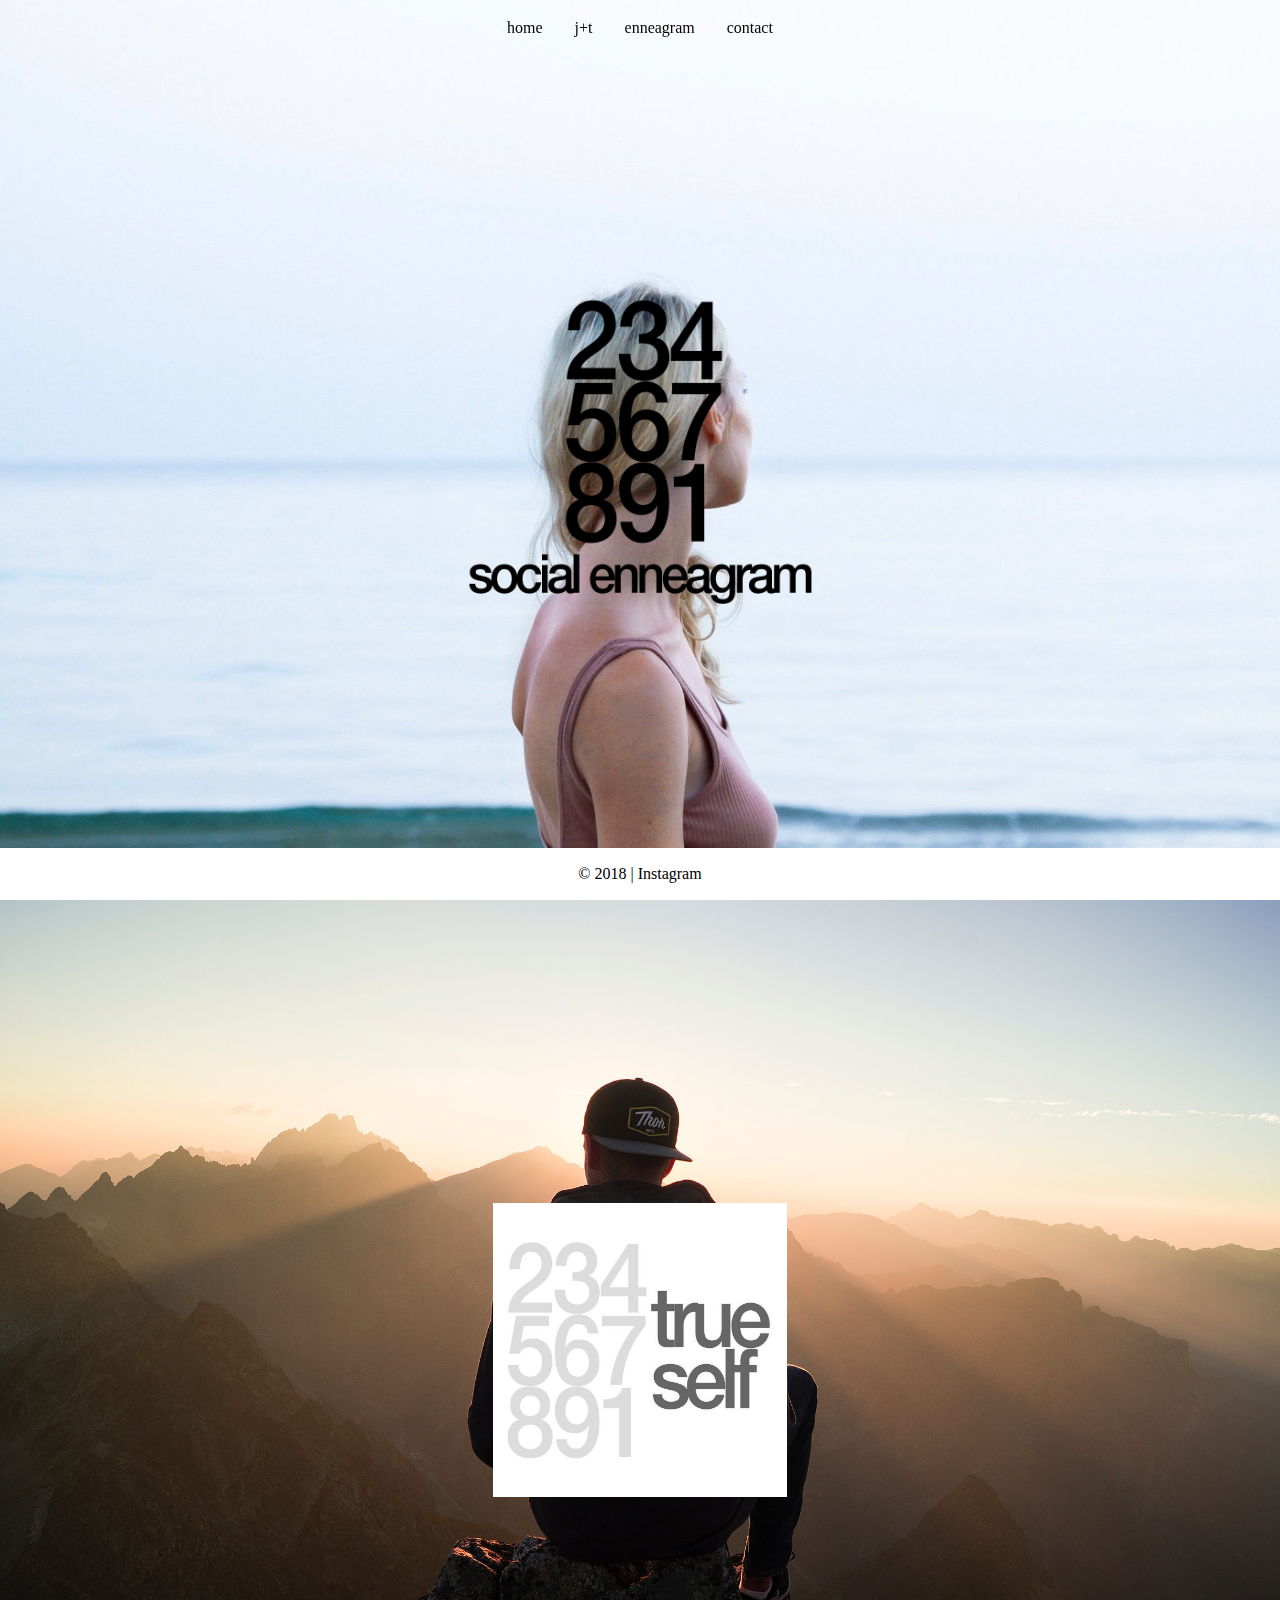
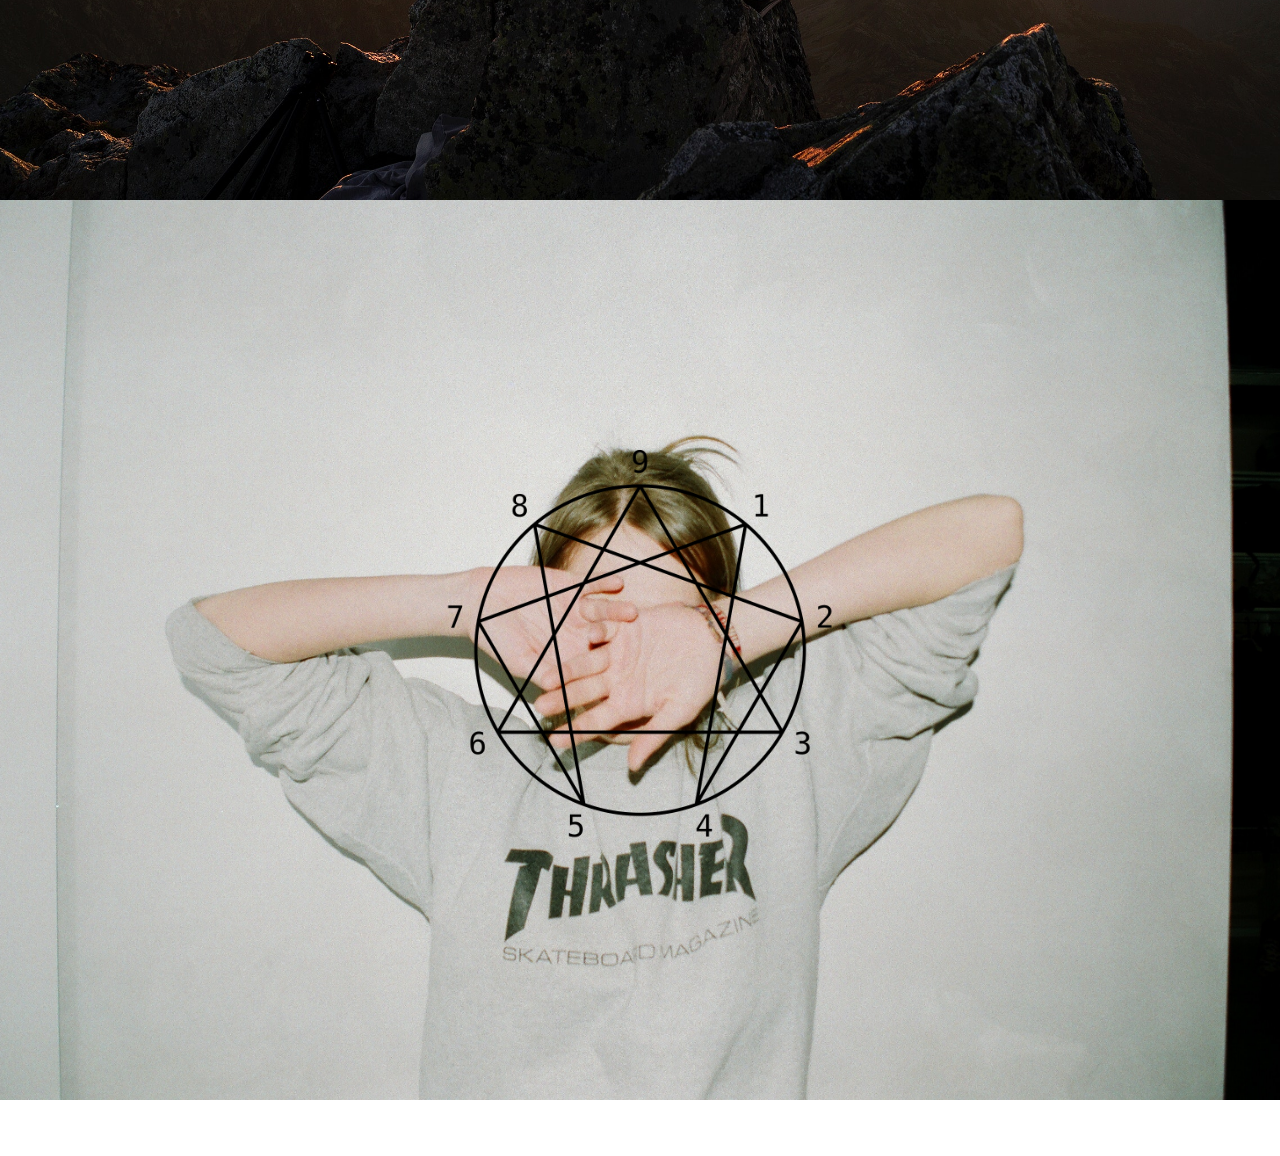
<file: index.html>
<!DOCTYPE html>
<html lang="en">

<head>
  <meta charset="UTF-8">
  <meta name="viewport" content="width=device-width, initial-scale=1.0">
  <meta http-equiv="X-UA-Compatible" content="ie=edge">
  <title>social enneagram</title>
  <!-- Main stylesheet -->
  <link rel="stylesheet" href="./assets/css/main.css">
</head>

<body>
  <figure class="mobile-menu">
    <img class="button" src="./assets/images/menu.png">
  </figure>
  <nav>
    <ul>
      <a href="#">
        <li>home</li>
      </a>
      <a href="about.html">
        <li>j+t</li>
      </a>
      <a href="enneagram.html">
        <li>enneagram</li>
      </a>
      <a href="contact.html">
        <li>contact</li>
      </a>
    </ul>
  </nav>
  <header class="section banner-one">
    <!-- <h1 class="">social enneagram</h1> -->
    <img src="./assets/images/logo.png">
  </header>
  <!-- Section One -->
  <section class="section banner-two">
    <img src="./assets/images/self-two.jpg">
  </section>
  <!-- Section Two -->
  <section class="section banner-three">
    <img src="./assets/images/enneagram.png">
  </section>
  <!-- Footer Section -->
  <footer>
    <p>&copy 2018 |
      <a href="https://instagram.com/socialenneagram" target="_blank">Instagram</a>
    </p>
  </footer>

  <!-- Main JS files -->
  <script src="./assets/js/main.js"></script>

</body>

</html>
</file>
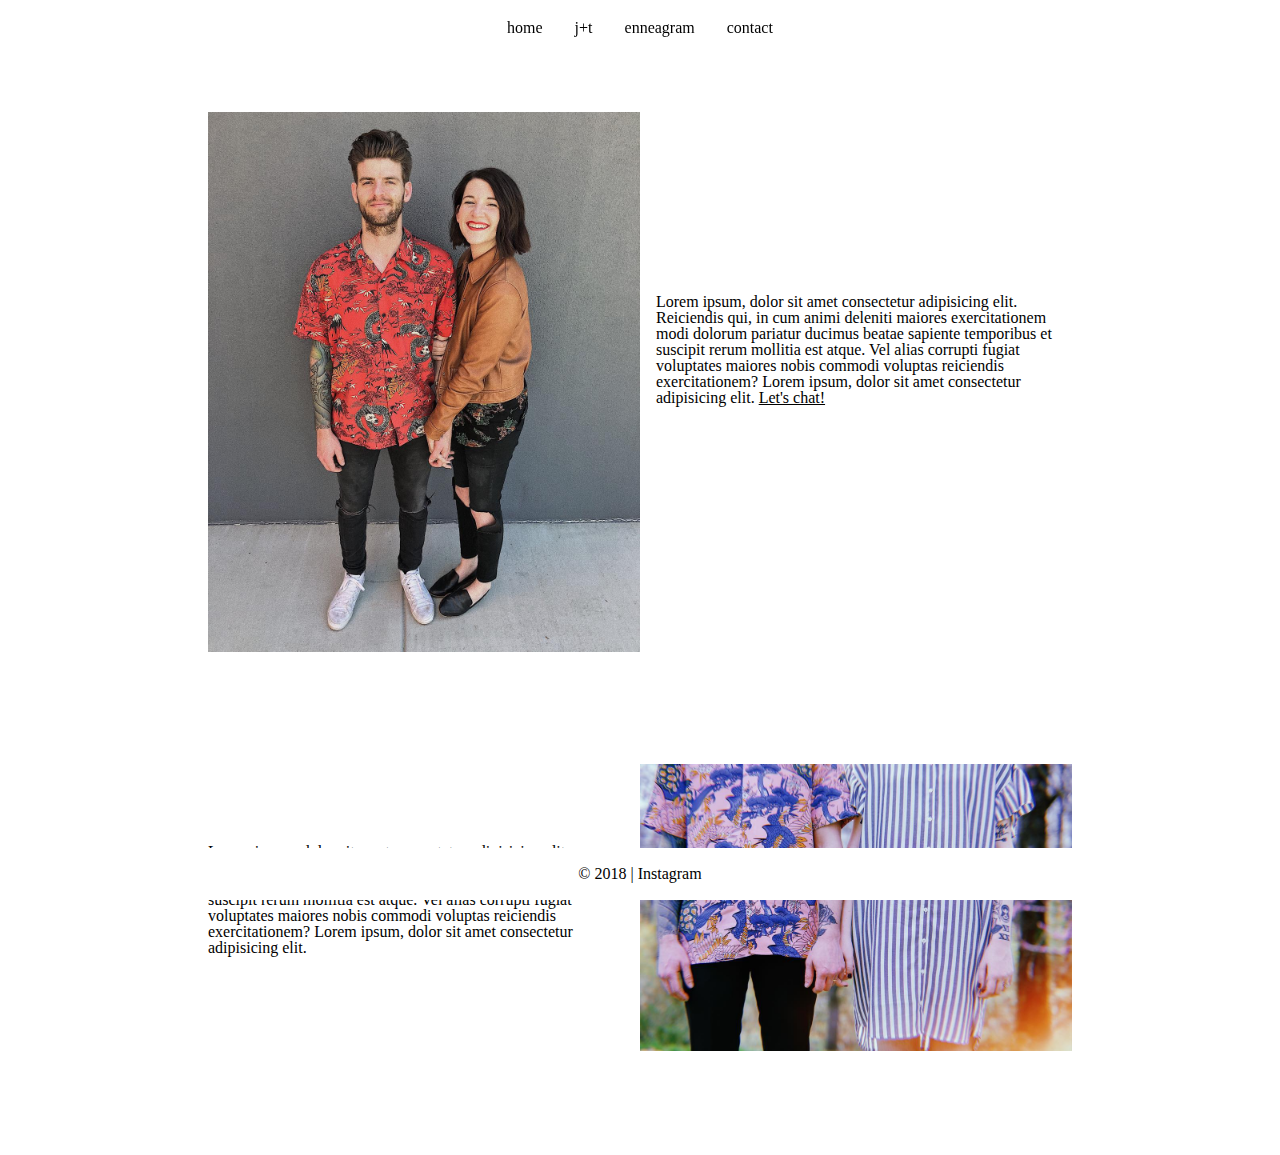
<file: about.html>
<!DOCTYPE html>
<html lang="en">

<head>
  <meta charset="UTF-8">
  <meta name="viewport" content="width=device-width, initial-scale=1.0">
  <meta http-equiv="X-UA-Compatible" content="ie=edge">
  <title>social enneagram</title>
  <!-- Main stylesheet -->
  <link rel="stylesheet" href="./assets/css/main.css">
</head>

<body>
  <figure class="mobile-menu">
    <img class="button" src="./assets/images/menu.png">
  </figure>
  <nav>
    <ul>
      <a href="index.html">
        <li>home</li>
      </a>
      <li>j+t</li>
      <a href="enneagram.html">
        <li>enneagram</li>
      </a>
      <a href="contact.html">
        <li>contact</li>
      </a>
    </ul>
  </nav>

  <!-- Section Three -->
  <!-- <div class="us">
    <!-- <img src="../images/us.jpg"> -->
  <section class="section about-us">
    <img src="./assets/images/jandt.jpg">
    <p>
      Lorem ipsum, dolor sit amet consectetur adipisicing elit. Reiciendis qui, in cum animi deleniti maiores exercitationem modi
      dolorum pariatur ducimus beatae sapiente temporibus et suscipit rerum mollitia est atque. Vel alias corrupti fugiat
      voluptates maiores nobis commodi voluptas reiciendis exercitationem? Lorem ipsum, dolor sit amet consectetur adipisicing
      elit.
      <a href="contact.html">
        <u>Let's chat!</u>
      </a>
    </p>
  </section>
  <section class="section about-us-two">
    <p>
      Lorem ipsum, dolor sit amet consectetur adipisicing elit. Reiciendis qui, in cum animi deleniti maiores exercitationem modi
      dolorum pariatur ducimus beatae sapiente temporibus et suscipit rerum mollitia est atque. Vel alias corrupti fugiat
      voluptates maiores nobis commodi voluptas reiciendis exercitationem? Lorem ipsum, dolor sit amet consectetur adipisicing
      elit.
    </p>
    <img src="./assets/images/us.jpg">
  </section>





  <!-- Footer Section -->
  <footer class="">
    <p>&copy 2018 |
      <a href="https://instagram.com/socialenneagram" target="_blank">Instagram</a>
    </p>
  </footer>



  <!-- Main JS files -->
  <script src="./assets/js/main.js"></script>
</body>

</html>
</file>
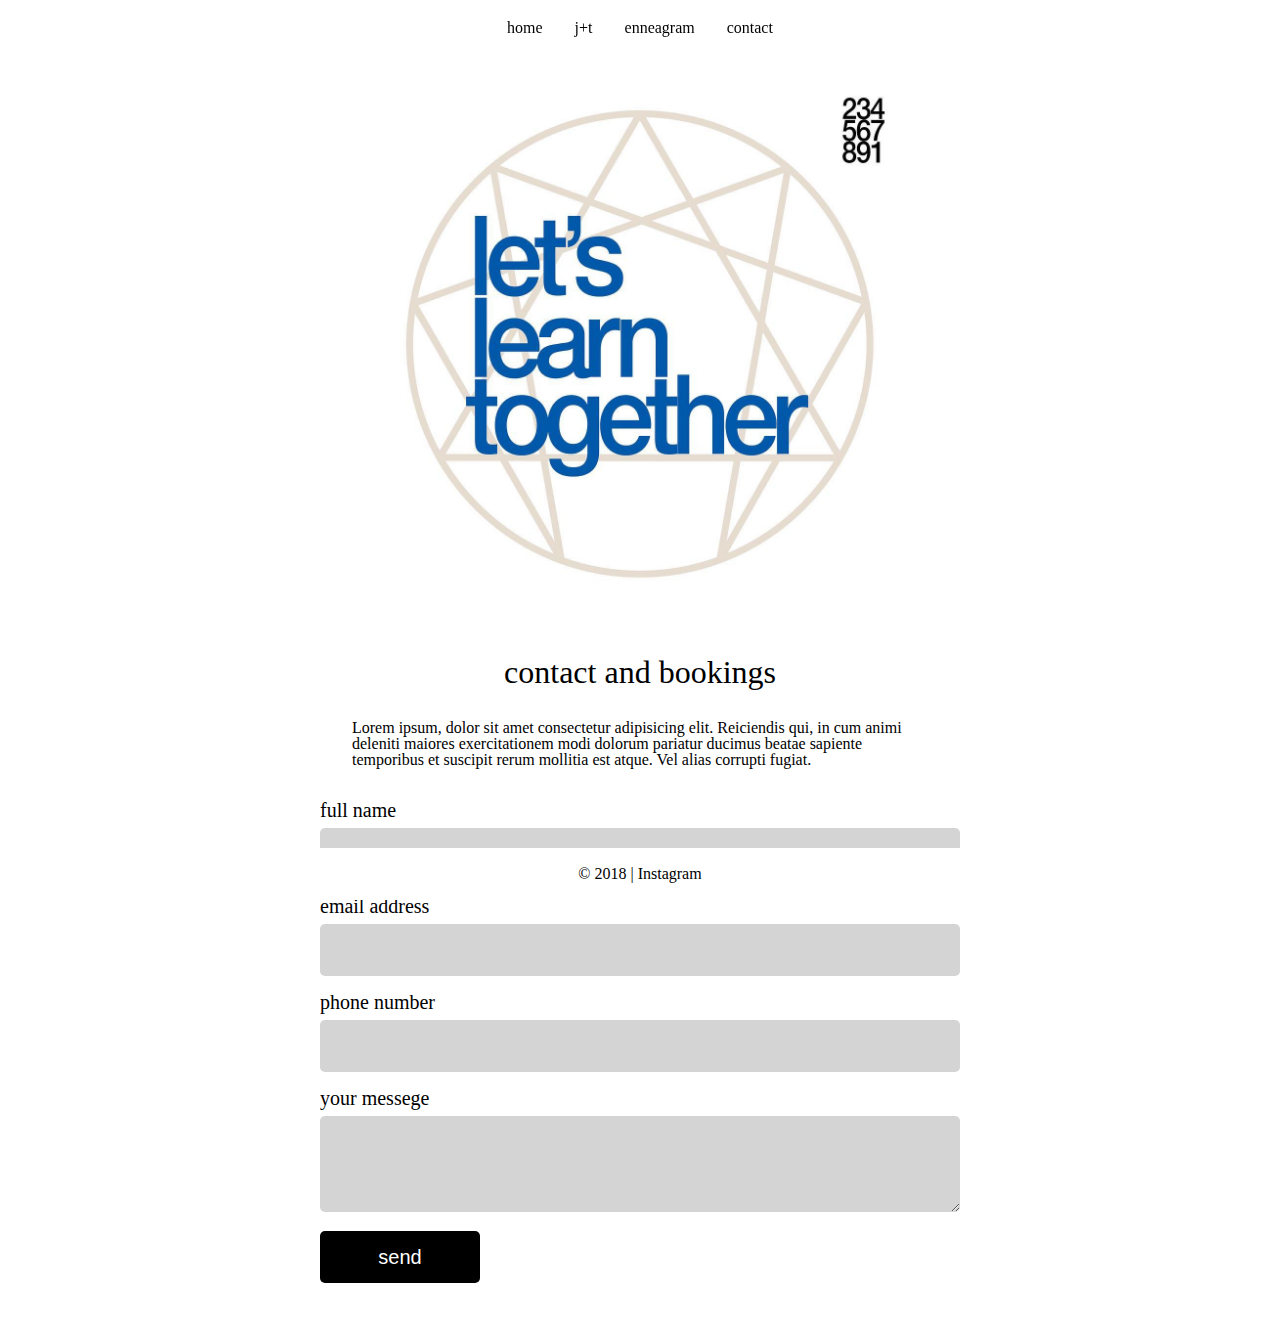
<file: contact.html>
<!DOCTYPE html>
<html lang="en">

<head>
  <meta charset="UTF-8">
  <meta name="viewport" content="width=device-width, initial-scale=1.0">
  <meta http-equiv="X-UA-Compatible" content="ie=edge">
  <title>social enneagram</title>
  <!-- Main stylesheet -->
  <link rel="stylesheet" href="./assets/css/main.css">
</head>

<body>
  <figure class="mobile-menu">
    <img class="button" src="./assets/images/menu.png">
  </figure>
  <nav>
    <ul>
      <a href="index.html">
        <li>home</li>
      </a>
      <a href="about.html">
        <li>j+t</li>
      </a>
      <a href="enneagram.html">
        <li>enneagram</li>
      </a>
      <li>contact</li>
    </ul>
  </nav>

  <!-- Section One -->
  <section class="section contact">
    <img src="./assets/images/learn.jpg">
    <h2>contact and bookings</h2>
    <p>
      Lorem ipsum, dolor sit amet consectetur adipisicing elit. Reiciendis qui, in cum animi deleniti maiores exercitationem modi
      dolorum pariatur ducimus beatae sapiente temporibus et suscipit rerum mollitia est atque. Vel alias corrupti fugiat.
    </p>
  </section>
  <!-- Form Section -->
  <div class="form-wrapper">
    <form name="signup" method="post">

      <fieldset>
        <label for="name">full name</label>
        <input type="text" id="name" name="name">

        <label for="mail">email address</label>
        <input type="email" id="mail" name="user_email">

        <label for="">phone number</label>
        <input type="number" id="number" name="user_number">

        <label>your messege</label>
        <textarea id="comment" name="user_comment"></textarea>
      </fieldset>
      <button href="#" id="submit" type="submit">send</button>
    </form>
  </div>




  <!-- Footer Section -->
  <footer>
    <p>&copy 2018 |
      <a href="https://instagram.com/socialenneagram" target="_blank">Instagram</a>
    </p>
  </footer>



  <!-- Main JS files -->
  <script src="./assets/js/main.js"></script>
</body>

</html>
</file>
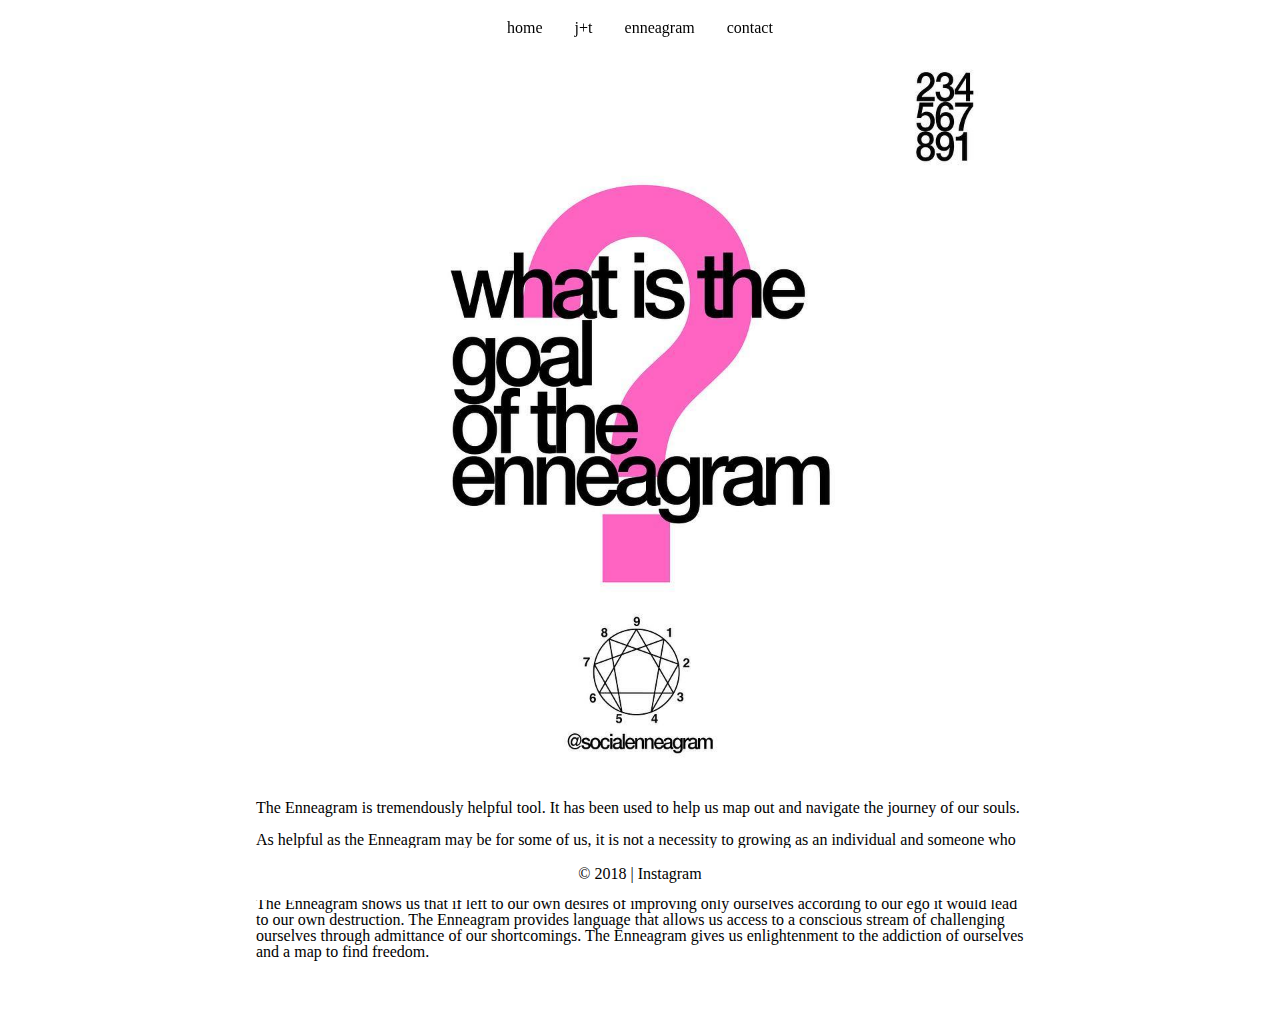
<file: enneagram.html>
<!DOCTYPE html>
<html lang="en">

<head>
  <meta charset="UTF-8">
  <meta name="viewport" content="width=device-width, initial-scale=1.0">
  <meta http-equiv="X-UA-Compatible" content="ie=edge">
  <title>social enneagram</title>
  <!-- Main stylesheet -->
  <link rel="stylesheet" href="./assets/css/main.css">
</head>

<body>
  <figure class="mobile-menu">
    <img class="button" src="./assets/images/menu.png">
  </figure>
  <nav>
    <ul>
      <a href="index.html">
        <li>home</li>
      </a>
      <a href="about.html">
        <li>j+t</li>
      </a>
      <li>enneagram</li>
      <a href="contact.html">
        <li>contact</li>
      </a>
    </ul>
  </nav>

  <!-- Section One -->
  <section class="section enneagram">
    <img src="./assets/images/what.jpg">
    <p>
      The Enneagram is tremendously helpful tool. It has been used to help us map out and navigate the journey of our souls.
    </p>

    <p>
      As helpful as the Enneagram may be for some of us, it is not a necessity to growing as an individual and someone who loves.
      The goal of the Enneagram is to assist solely in the goal of self improvement but in fact to become aware of our True
      Self.
    </p>

    <p>
      The Enneagram shows us that if left to our own desires of improving only ourselves according to our ego it would lead to
      our own destruction. The Enneagram provides language that allows us access to a conscious stream of challenging ourselves
      through admittance of our shortcomings. The Enneagram gives us enlightenment to the addiction of ourselves and a map
      to find freedom.
    </p>
  </section>





  <!-- Footer Section -->
  <footer>
    <p>&copy 2018 |
      <a href="https://instagram.com/socialenneagram" target="_blank">Instagram</a>
    </p>
  </footer>



  <!-- Main JS files -->
  <script src="./assets/js/main.js"></script>
</body>

</html>
</file>
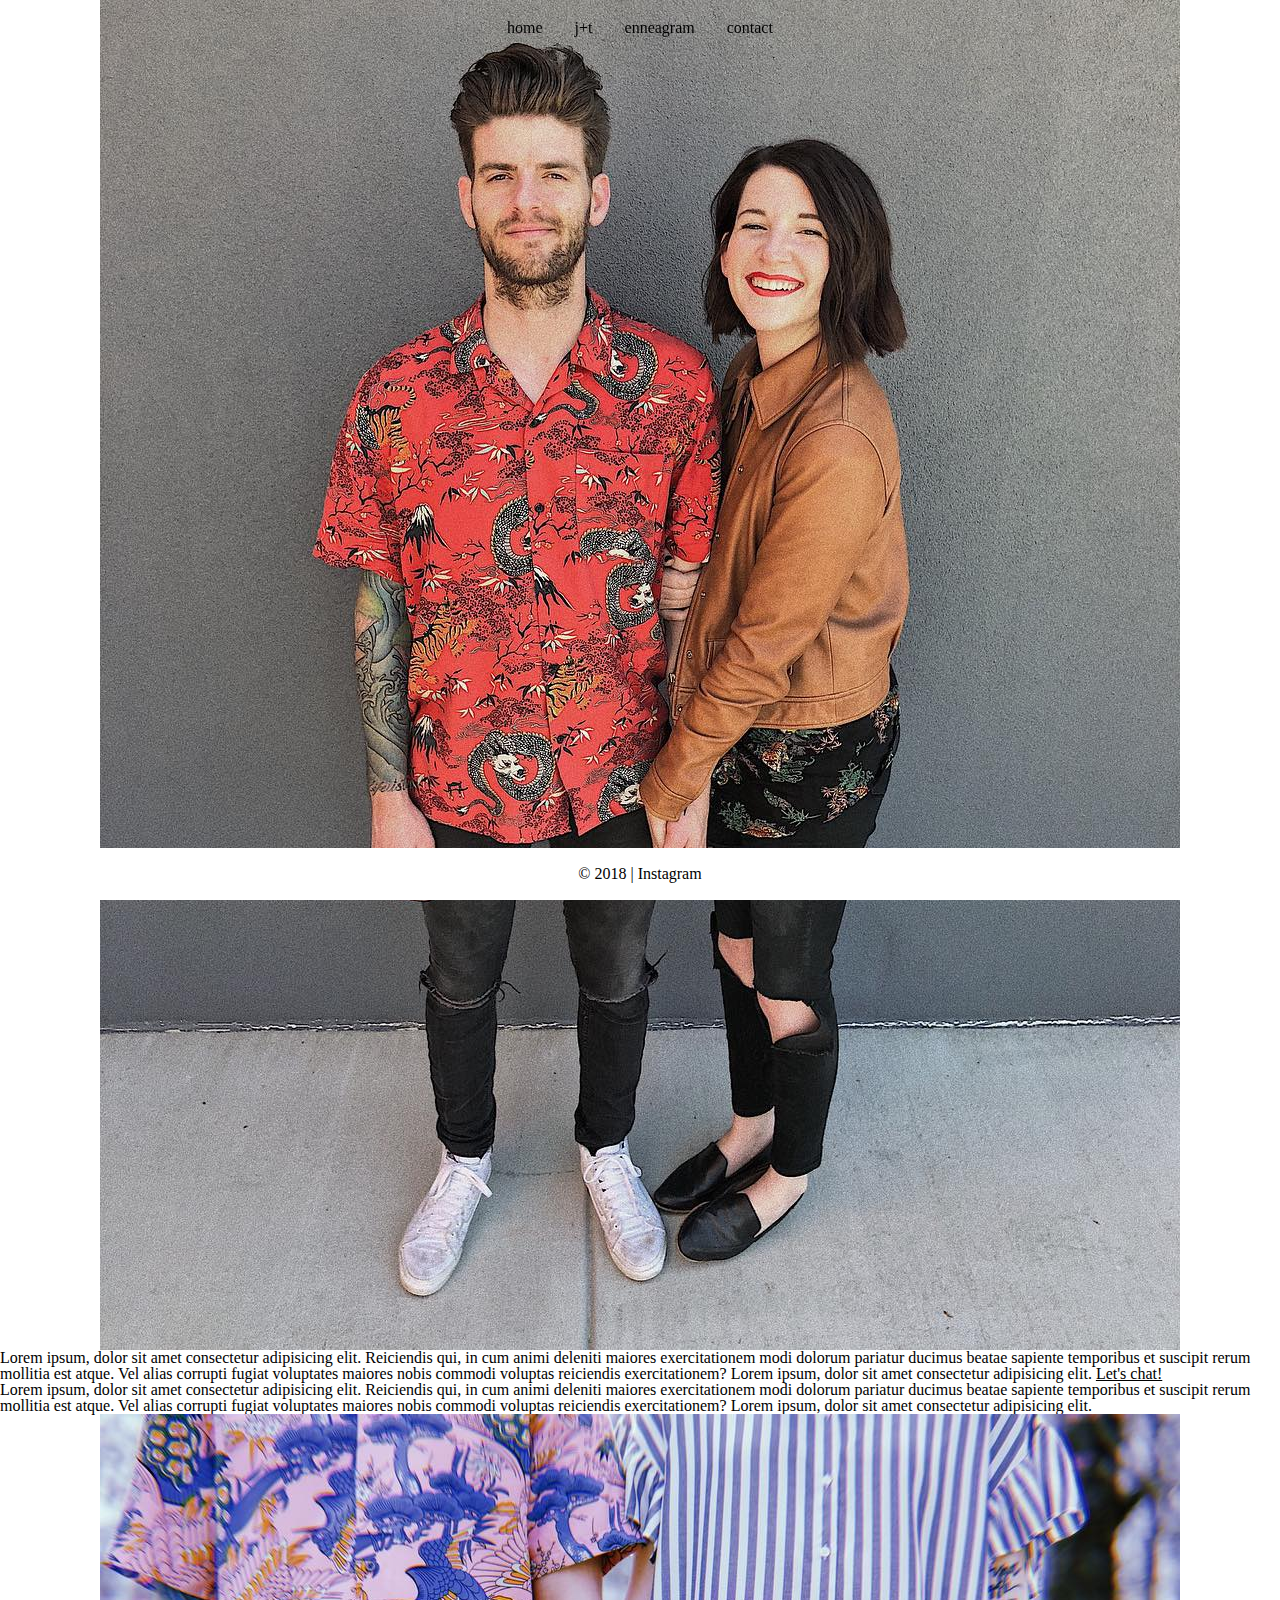
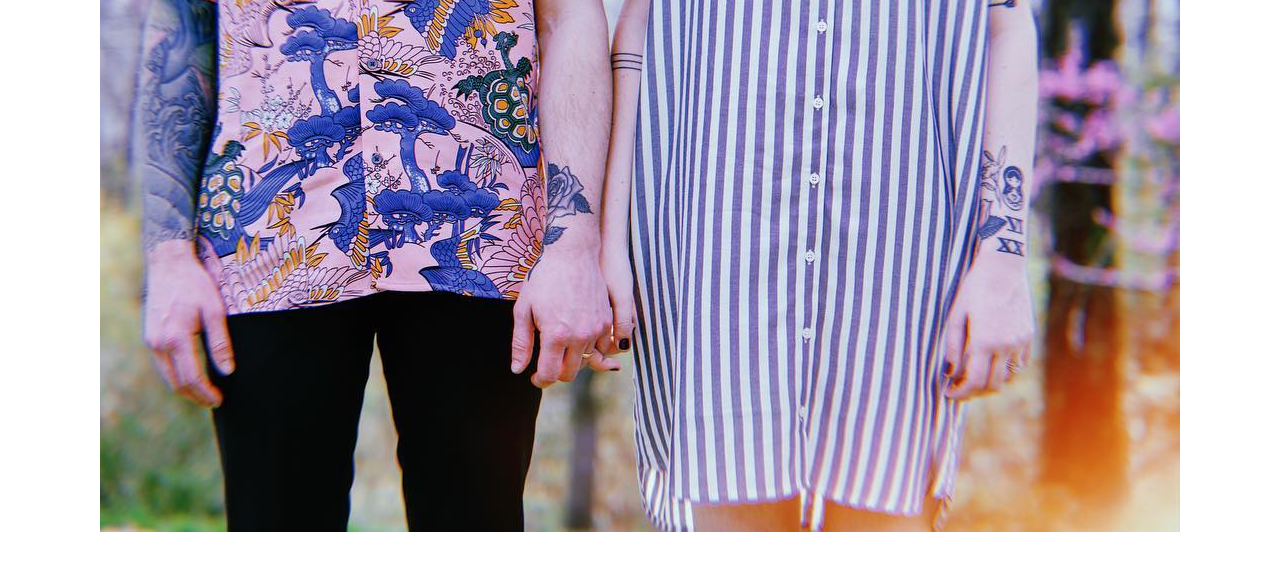
<file: assets/pages/about.html>
<!DOCTYPE html>
<html lang="en">

<head>
  <meta charset="UTF-8">
  <meta name="viewport" content="width=device-width, initial-scale=1.0">
  <meta http-equiv="X-UA-Compatible" content="ie=edge">
  <title>social enneagram</title>
  <!-- Main stylesheet -->
  <link rel="stylesheet" href="../css/main.css">
</head>

<body>
  <figure class="mobile-menu">
    <img class="button" src="../images/menu.png">
  </figure>
  <nav class="">
    <ul class="">
      <a href="../../index.html">
        <li>home</li>
      </a>
      <li>j+t</li>
      <a href="enneagram.html">
        <li>enneagram</li>
      </a>
      <a href="contact.html">
        <li>contact</li>
      </a>
    </ul>
  </nav>

  <!-- Section Three -->
  <!-- <div class="us">
    <!-- <img src="../images/us.jpg"> -->
  <section class="section section-three">
    <img src="../images/jandt.jpg">
    <p>
      Lorem ipsum, dolor sit amet consectetur adipisicing elit. Reiciendis qui, in cum animi deleniti maiores exercitationem modi
      dolorum pariatur ducimus beatae sapiente temporibus et suscipit rerum mollitia est atque. Vel alias corrupti fugiat
      voluptates maiores nobis commodi voluptas reiciendis exercitationem? Lorem ipsum, dolor sit amet consectetur adipisicing
      elit.
      <a href="contact.html">
        <u>Let's chat!</u>
      </a>
    </p>
  </section>
  <section class="section section-three-one">
    <p>
      Lorem ipsum, dolor sit amet consectetur adipisicing elit. Reiciendis qui, in cum animi deleniti maiores exercitationem modi
      dolorum pariatur ducimus beatae sapiente temporibus et suscipit rerum mollitia est atque. Vel alias corrupti fugiat
      voluptates maiores nobis commodi voluptas reiciendis exercitationem? Lorem ipsum, dolor sit amet consectetur adipisicing
      elit.
    </p>
    <img src="../images/us.jpg">
  </section>





  <!-- Footer Section -->
  <footer class="">
    <p>&copy 2018 |
      <a href="https://instagram.com/socialenneagram" target="_blank">Instagram</a>
    </p>
  </footer>



  <!-- Main JS files -->
  <script src="../js/main.js"></script>
</body>

</html>
</file>
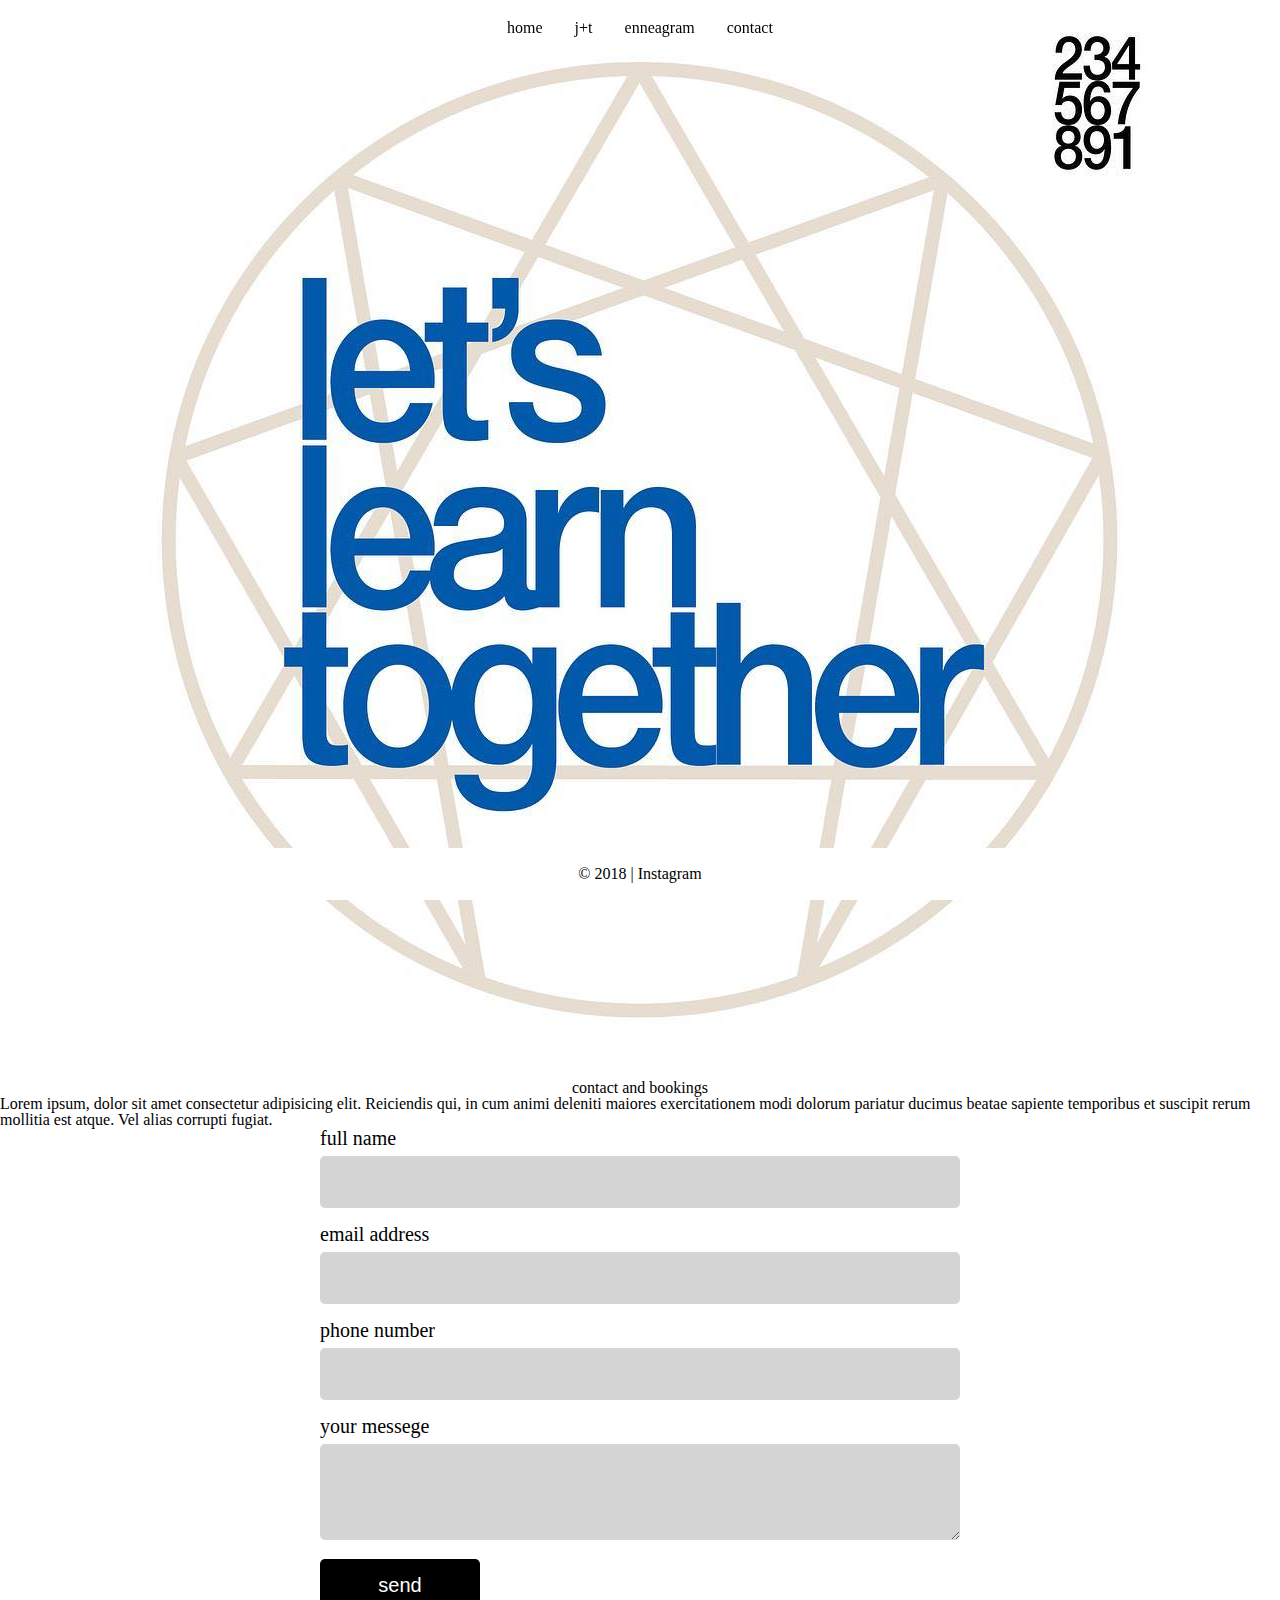
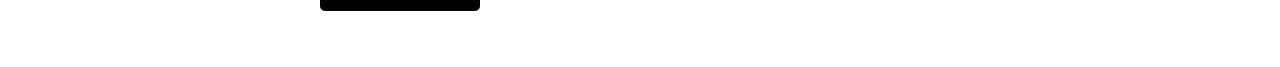
<file: assets/pages/contact.html>
<!DOCTYPE html>
<html lang="en">

<head>
  <meta charset="UTF-8">
  <meta name="viewport" content="width=device-width, initial-scale=1.0">
  <meta http-equiv="X-UA-Compatible" content="ie=edge">
  <title>social enneagram</title>
  <!-- Main stylesheet -->
  <link rel="stylesheet" href="../css/main.css">
</head>

<body>
  <figure class="mobile-menu">
    <img class="button" src="../images/menu.png">
  </figure>
  <nav class="">
    <ul class="">
      <a href="../../index.html">
        <li>home</li>
      </a>
      <a href="about.html">
        <li>j+t</li>
      </a>
      <a href="enneagram.html">
        <li>enneagram</li>
      </a>
      <li>contact</li>
    </ul>
  </nav>

  <!-- Section One -->
  <section class="section section-four">
    <img src="../images/learn.jpg">
    <h2>contact and bookings</h2>
    <p>
      Lorem ipsum, dolor sit amet consectetur adipisicing elit. Reiciendis qui, in cum animi deleniti maiores exercitationem modi
      dolorum pariatur ducimus beatae sapiente temporibus et suscipit rerum mollitia est atque. Vel alias corrupti fugiat.
    </p>
  </section>
  <!-- Form Section -->
  <div class="form-wrapper">
    <form name="signup" method="post">

      <fieldset>
        <label for="name">full name</label>
        <input type="text" id="name" name="name">

        <label for="mail">email address</label>
        <input type="email" id="mail" name="user_email">

        <label for="">phone number</label>
        <input type="number" id="number" name="user_number">

        <label>your messege</label>
        <textarea id="comment" name="user_comment"></textarea>
      </fieldset>
      <button href="#" id="submit" type="submit">send</button>
    </form>
  </div>




  <!-- Footer Section -->
  <footer class="">
    <p>&copy 2018 |
      <a href="https://instagram.com/socialenneagram" target="_blank">Instagram</a>
    </p>
  </footer>



  <!-- Main JS files -->
  <script src="../js/main.js"></script>
</body>

</html>
</file>
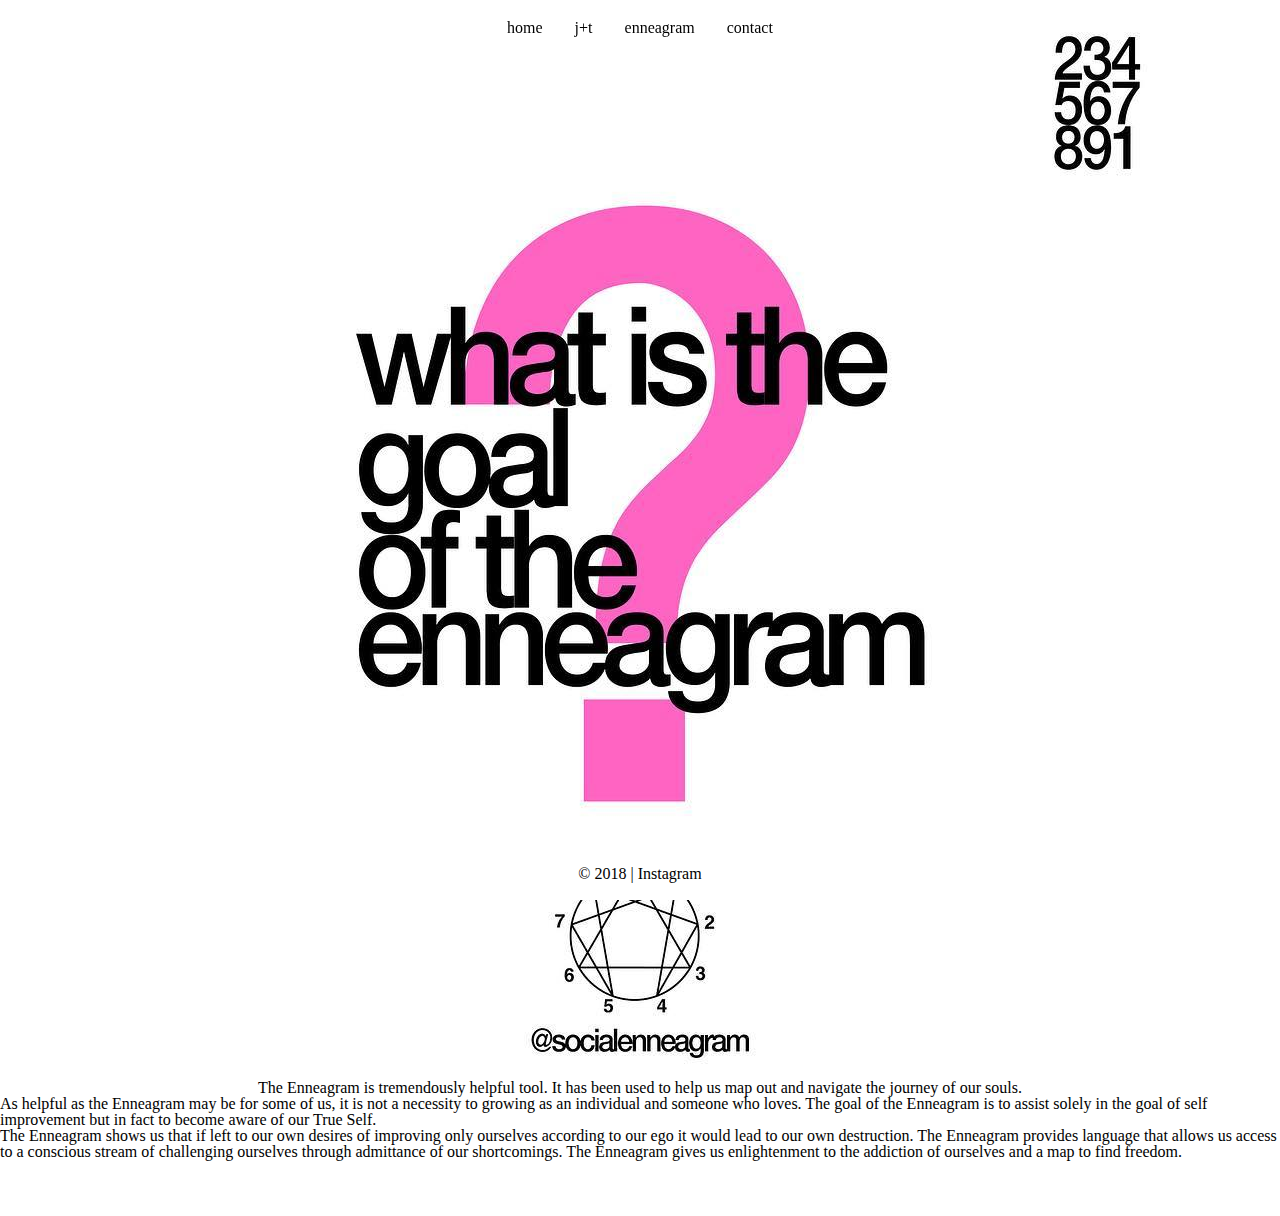
<file: assets/pages/enneagram.html>
<!DOCTYPE html>
<html lang="en">

<head>
  <meta charset="UTF-8">
  <meta name="viewport" content="width=device-width, initial-scale=1.0">
  <meta http-equiv="X-UA-Compatible" content="ie=edge">
  <title>social enneagram</title>
  <!-- Main stylesheet -->
  <link rel="stylesheet" href="../css/main.css">
</head>

<body>
  <figure class="mobile-menu">
    <img class="button" src="../images/menu.png">
  </figure>
  <nav class="">
    <ul class="">
      <a href="../../index.html">
        <li>home</li>
      </a>
      <a href="about.html">
        <li>j+t</li>
      </a>
      <li>enneagram</li>
      <a href="contact.html">
        <li>contact</li>
      </a>
    </ul>
  </nav>

  <!-- Section One -->
  <section class="section section-five">
    <img src="../images/what.jpg">
    <p>
      The Enneagram is tremendously helpful tool. It has been used to help us map out and navigate the journey of our souls.
    </p>

    <p>
      As helpful as the Enneagram may be for some of us, it is not a necessity to growing as an individual and someone who loves.
      The goal of the Enneagram is to assist solely in the goal of self improvement but in fact to become aware of our True
      Self.
    </p>

    <p>
      The Enneagram shows us that if left to our own desires of improving only ourselves according to our ego it would lead to
      our own destruction. The Enneagram provides language that allows us access to a conscious stream of challenging ourselves
      through admittance of our shortcomings. The Enneagram gives us enlightenment to the addiction of ourselves and a map
      to find freedom.
    </p>
  </section>





  <!-- Footer Section -->
  <footer class="">
    <p>&copy 2018 |
      <a href="https://instagram.com/socialenneagram" target="_blank">Instagram</a>
    </p>
  </footer>



  <!-- Main JS files -->
  <script src="../js/main.js"></script>
</body>

</html>
</file>
<file: assets/css/main.css>
/* http://meyerweb.com/eric/tools/css/reset/ 
   v2.0 | 20110126
   License: none (public domain)
*/
html, body, div, span, applet, object, iframe,
h1, h2, h3, h4, h5, h6, p, blockquote, pre,
a, abbr, acronym, address, big, cite, code,
del, dfn, em, img, ins, kbd, q, s, samp,
small, strike, strong, sub, sup, tt, var,
b, u, i, center,
dl, dt, dd, ol, ul, li,
fieldset, form, label, legend,
table, caption, tbody, tfoot, thead, tr, th, td,
article, aside, canvas, details, embed,
figure, figcaption, footer, header, hgroup,
menu, nav, output, ruby, section, summary,
time, mark, audio, video {
  margin: 0;
  padding: 0;
  border: 0;
  font-size: 100%;
  font: inherit;
  vertical-align: baseline;
}

/* HTML5 display-role reset for older browsers */
article, aside, details, figcaption, figure,
footer, header, hgroup, menu, nav, section {
  display: block;
}

body {
  line-height: 1;
}

ol, ul {
  list-style: none;
}

blockquote, q {
  quotes: none;
}

blockquote:before, blockquote:after,
q:before, q:after {
  content: '';
  content: none;
}

table {
  border-collapse: collapse;
  border-spacing: 0;
}

*,
*:before,
*:after {
  -webkit-box-sizing: border-box;
  box-sizing: border-box;
}

body,
html {
  font-family: "Helvetica Neue";
  color: black;
  padding-bottom: 1.75rem;
}

a {
  text-decoration: none;
  color: black;
}

a:hover {
  text-decoration: none;
}

a:visited {
  color: black;
}

p {
  font-size: 1rem;
}

.mobile-menu {
  position: fixed;
  top: 1rem;
  z-index: 1000;
  display: -webkit-box;
  display: -ms-flexbox;
  display: flex;
  -webkit-box-pack: center;
      -ms-flex-pack: center;
          justify-content: center;
  width: 100%;
}

@media only screen and (min-width: 768px) {
  .mobile-menu {
    display: none;
  }
}

.mobile-menu img {
  width: 2rem;
  height: 2rem;
}

.block {
  display: block !important;
}

nav {
  position: fixed;
  z-index: 999;
  background-color: white;
  width: 100%;
  display: -webkit-box;
  display: -ms-flexbox;
  display: flex;
  -webkit-box-pack: center;
      -ms-flex-pack: center;
          justify-content: center;
  padding-top: 4rem;
  height: 100vh;
  display: none;
}

@media only screen and (min-width: 768px) {
  nav {
    display: block;
    background-color: transparent;
    padding-top: 1.25rem;
  }
}

nav ul {
  -webkit-box-pack: center;
      -ms-flex-pack: center;
          justify-content: center;
  text-align: center;
}

@media only screen and (min-width: 768px) {
  nav ul {
    display: -webkit-box;
    display: -ms-flexbox;
    display: flex;
  }
}

nav li {
  padding: 0.5rem;
}

@media only screen and (min-width: 768px) {
  nav li {
    padding: 0 1rem;
  }
}

header {
  background-image: url("../images/beach-two.jpg");
  height: 100vh;
  background-position: bottom;
  background-size: cover;
  background-repeat: no-repeat;
  position: relative;
  display: -webkit-box;
  display: -ms-flexbox;
  display: flex;
  -webkit-box-align: center;
      -ms-flex-align: center;
          align-items: center;
  -webkit-box-pack: center;
      -ms-flex-pack: center;
          justify-content: center;
}

header img {
  width: 100%;
}

@media only screen and (min-width: 768px) {
  header img {
    width: 43%;
  }
}

h1 {
  font-size: 2.75rem;
  font-weight: bolder;
  color: #ffffff;
  text-shadow: 1px 1px #bdbdbd;
}

.section {
  display: -webkit-box;
  display: -ms-flexbox;
  display: flex;
  -webkit-box-pack: center;
      -ms-flex-pack: center;
          justify-content: center;
  -webkit-box-align: center;
      -ms-flex-align: center;
          align-items: center;
  background-size: cover;
  background-position: bottom;
  -webkit-box-orient: vertical;
  -webkit-box-direction: normal;
      -ms-flex-direction: column;
          flex-direction: column;
}

.banner-two {
  background-image: url("../images/chill.jpg");
  height: 100vh;
}

.banner-two img {
  width: 55%;
}

@media only screen and (min-width: 768px) {
  .banner-two img {
    width: 23%;
  }
}

.banner-three {
  background-image: url("../images/casual.jpg");
  height: 100vh;
}

.banner-three img {
  width: 70%;
}

@media only screen and (min-width: 768px) {
  .banner-three img {
    width: 33%;
  }
}

@media only screen and (min-width: 768px) {
  .about-us {
    -webkit-box-orient: horizontal;
    -webkit-box-direction: normal;
        -ms-flex-direction: row;
            flex-direction: row;
    padding: 1rem;
    max-width: 960px;
    width: 70%;
    margin: 0 auto;
    max-width: 960px;
  }
}

.about-us img {
  padding-top: 6rem;
  width: 90%;
  margin-bottom: 2rem;
}

@media only screen and (min-width: 768px) {
  .about-us img {
    width: 50%;
  }
}

.about-us p {
  width: 90%;
}

@media only screen and (min-width: 768px) {
  .about-us p {
    width: 50%;
    margin-left: 1rem;
  }
}

.about-us-two {
  -webkit-box-orient: vertical;
  -webkit-box-direction: reverse;
      -ms-flex-direction: column-reverse;
          flex-direction: column-reverse;
}

@media only screen and (min-width: 768px) {
  .about-us-two {
    -webkit-box-orient: horizontal;
    -webkit-box-direction: normal;
        -ms-flex-direction: row;
            flex-direction: row;
    padding: 1rem;
    max-width: 960px;
    width: 70%;
    margin: 0 auto;
    max-width: 960px;
  }
}

.about-us-two img {
  padding-top: 3rem;
  width: 90%;
  margin-bottom: 2rem;
}

@media only screen and (min-width: 768px) {
  .about-us-two img {
    width: 50%;
  }
}

.about-us-two p {
  width: 90%;
}

@media only screen and (min-width: 768px) {
  .about-us-two p {
    width: 50%;
    margin-right: 1rem;
  }
}

@media only screen and (min-width: 768px) {
  .contact {
    max-width: 960px;
    margin: 0 auto;
  }
}

.contact h2 {
  color: black;
  font-size: 2rem;
  display: inline;
  margin-bottom: 2rem;
  text-align: left;
  width: 90%;
}

@media only screen and (min-width: 768px) {
  .contact h2 {
    width: auto;
  }
}

.contact img {
  width: 100%;
  padding-top: 5rem;
  margin-bottom: 3rem;
}

@media only screen and (min-width: 768px) {
  .contact img {
    width: 55%;
  }
}

.contact p {
  width: 90%;
  margin-bottom: 2rem;
}

@media only screen and (min-width: 768px) {
  .contact p {
    width: 60%;
    display: inline;
  }
}

.form-wrapper {
  max-width: 90%;
  margin: auto;
}

@media only screen and (min-width: 768px) {
  .form-wrapper {
    max-width: 960px;
    width: 50%;
  }
}

form {
  width: 100%;
}

form label {
  display: block;
  margin-bottom: 8px;
  font-size: 1.25rem;
}

form fieldset {
  width: 100%;
  padding: 0;
  border: none;
}

form input,
form textarea {
  background-color: #d4d4d4;
  width: 100%;
  border-radius: 5px;
  border: none;
  font-size: 1rem;
  height: 6rem;
}

form input {
  height: 3.25rem;
  margin-bottom: 1rem;
}

form button {
  width: 25%;
  height: 3.25rem;
  border: none;
  border-radius: 5px;
  background-color: black;
  color: white;
  font-size: 1.25rem;
  margin-top: 1rem;
}

@media only screen and (min-width: 768px) {
  .enneagram {
    max-width: 960px;
    margin: 0 auto;
  }
}

.enneagram img {
  width: 100%;
  padding-top: 5rem;
  margin-bottom: 2rem;
}

@media only screen and (min-width: 768px) {
  .enneagram img {
    width: 75%;
    padding-top: 3rem;
  }
}

.enneagram p {
  width: 90%;
  margin-bottom: 1rem;
}

@media only screen and (min-width: 768px) {
  .enneagram p {
    width: 80%;
  }
}

footer {
  background-color: white;
  display: -webkit-box;
  display: -ms-flexbox;
  display: flex;
  -webkit-box-pack: center;
      -ms-flex-pack: center;
          justify-content: center;
  -webkit-box-align: center;
      -ms-flex-align: center;
          align-items: center;
  position: fixed;
  bottom: 0;
  width: 100%;
  height: 3.25rem;
}
/*# sourceMappingURL=main.css.map */
</file>
